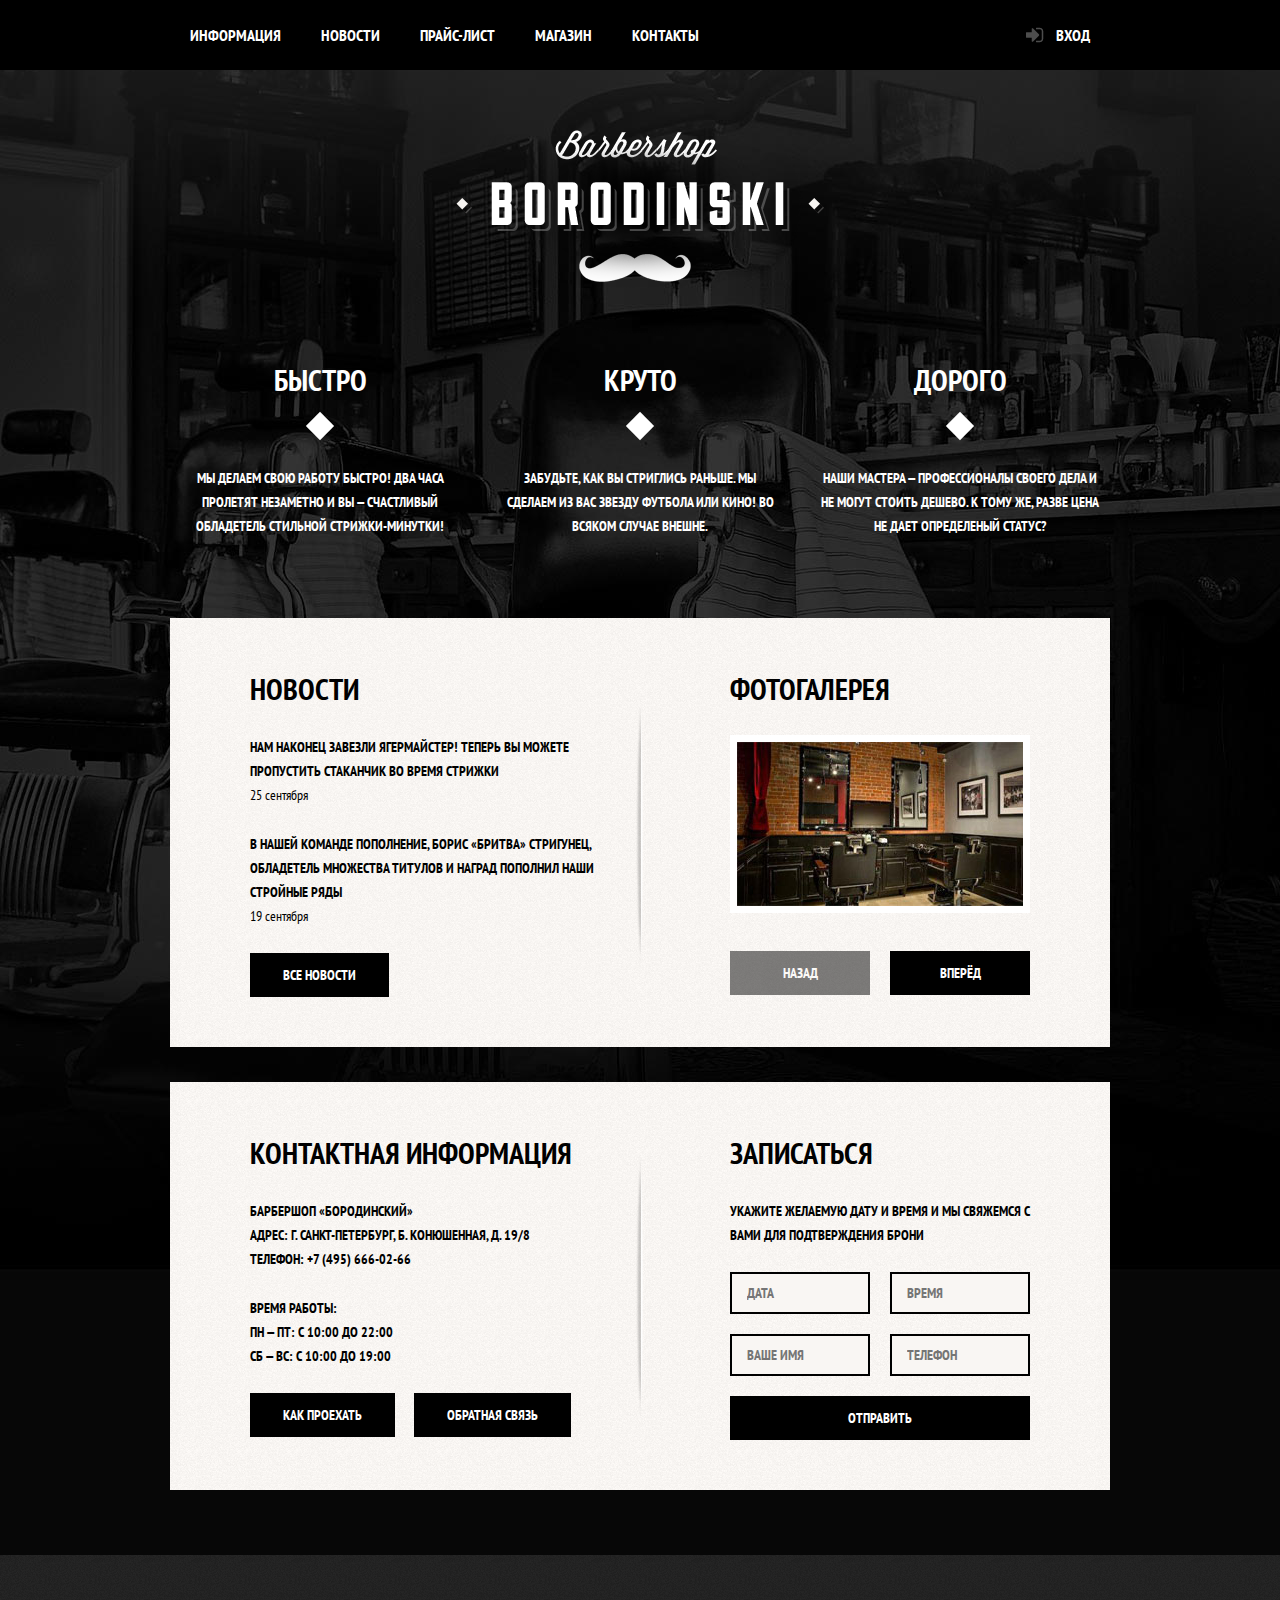
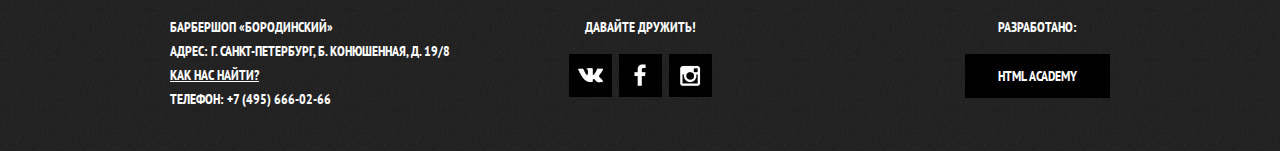
<file: index.html>
<!DOCTYPE html>
<html lang="ru">
<head>
  <meta charset="UTF-8">
  <title>Барбершоп «Бородинский»</title>
  <link href="https://fonts.googleapis.com/css?family=PT+Sans+Narrow:400,700&amp;subset=cyrillic" rel="stylesheet">
  <link href="./css/normalize.css" rel="stylesheet">
  <link href="./css/style.css" rel="stylesheet">
</head>
<body>
  <header class="main-header">
    <div class="container clearfix">
      <nav class="main-navigation">
        <ul>
          <li><a href="#">Информация</a></li>
          <li><a href="#">Новости</a></li>
          <li><a href="./price.html">Прайс-лист</a></li>
          <li><a href="#">Магазин</a></li>
          <li><a href="#">Контакты</a></li>
        </ul>
      </nav>
      <div class="user-block">
        <a class="login" href="#">Вход</a>
      </div>
    </div>
  </header>
  <main class="container">
    <img class="index-logo" alt="Барбершоп «Бородинский»" src="./img/index-logo.png" width="368" height="204">
    <div class="features clearfix">
      <div class="features-item">
        <div class="features-name">Быстро</div>
        <p>Мы делаем свою работу быстро! Два часа пролетят незаметно и вы — счастливый обладетель стильной стрижки-минутки!</p>
      </div>
      <div class="features-item">
        <div class="features-name">Круто</div>
        <p>Забудьте, как вы стриглись раньше. Мы сделаем из вас звезду футбола или кино! Во всяком случае внешне.</p>
      </div>
      <div class="features-item">
        <div class="features-name">Дорого</div>
        <p>Наши мастера — профессионалы своего дела и не могут стоить дешево. К тому же, разве цена не дает определеный статус?</p>
      </div>
    </div>
    <div class="index-content clearfix">
      <div class="index-content-left">
        <h2>Новости</h2>
        <ul class="news-preview">
          <li>
            <p>Нам наконец завезли ягермайстер! Теперь вы можете пропустить стаканчик во время стрижки</p>
            <time datetime="2016-09-25">25 сентября</time>
          </li>
          <li>
            <p>В нашей команде пополнение, Борис «Бритва» Стригунец, обладетель множества титулов и наград пополнил наши стройные ряды</p>
            <time datetime="2016-09-19">19 сентября</time>
          </li>
        </ul>
        <a class="btn" href="#">Все новости</a>
      </div>
      <div class="index-content-right">
        <h2>Фотогалерея</h2>
        <div class="gallery">
          <img alt="" src="./img/index-gallery-photo.jpg" width="286" height="164">
          <button class="btn gallery-prev disabled" type="button">Назад</button>
          <button class="btn gallery-next" type="button">Вперёд</button>
        </div>
      </div>
    </div>
    <div class="index-content clearfix">
      <div class="index-content-left">
        <h2>Контактная информация</h2>
        <p>
          Барбершоп «Бородинский»<br>
          Адрес: г. Санкт-Петербург, Б. Конюшенная, д. 19/8<br>
          Телефон: +7 (495) 666-02-66
        </p>
        <p>
          Время работы:<br>
          пн — пт: с 10:00 до 22:00<br>
          сб — вс: с 10:00 до 19:00
        </p>
        <a class="btn js-show-map" href="#">Как проехать</a>
        <a class="btn" href="#">Обратная связь</a>
      </div>
      <div class="index-content-right">
        <h2>Записаться</h2>
        <p>Укажите желаемую дату и время и мы свяжемся с вами для подтверждения брони</p>
        <form class="appointment-form" action="" method="post">
          <input name="date" type="text" placeholder="Дата">
          <input name="time" type="text" placeholder="Время">
          <input name="name" type="text" placeholder="Ваше имя">
          <input name="phone" type="tel" placeholder="Телефон">
          <button class="btn" type="submit">Отправить</button>
        </form>
      </div>
    </div>
  </main>
  <footer class="main-footer">
    <div class="container clearfix">
      <div class="footer-contacts">
        Барбершоп «Бородинский»<br>
        Адрес: г. Санкт-Петербург, Б. Конюшенная, д. 19/8<br>
        <a href="#">Как нас найти?</a><br>
        Телефон: +7 (495) 666-02-66
      </div>
      <div class="footer-social">
        <p>Давайте дружить!</p>
        <a class="social-btn social-btn-vk" href="#">ВКонтакте</a>
        <a class="social-btn social-btn-fb" href="#">Фейсбук</a>
        <a class="social-btn social-btn-ig" href="#">Инстаграм</a>
      </div>
      <div class="footer-copyright">
        <p>Разработано:</p>
        <a class="btn" href="#">HTML Academy</a>
      </div>
    </div>
  </footer>
  <div class="modal-content">
    <button class="modal-content-close" type="button" title="Закрыть">Закрыть</button>
    <h2 class="modal-content-title">Личный кабинет</h2>
    <p>Введите пожалуйста свой логин и пароль</p>
    <form class="login-form" action="" method="post">
      <input class="icon-user" name="login" type="text" placeholder="Логин">
      <input class="icon-password" name="password" type="password" placeholder="Пароль">
      <label class="login-checkbox">
        <input name="remember" type="checkbox">
        <span class="checkbox-indicator"></span>
        Запомните меня
      </label>
      <a class="restore" href="#">Я забыл пароль!</a>
      <button class="btn" type="submit">Войти</button>
    </form>
  </div>
  <div class="modal-content-map">
    <button class="modal-content-close" type="button" title="Закрыть"></button>
    <iframe src="https://www.google.com/maps/embed?pb=!1m18!1m12!1m3!1d1998.5991043651586!2d30.320894616097!3d59.938794181876254!2m3!1f0!2f0!3f0!3m2!1i1024!2i768!4f13.1!3m3!1m2!1s0x4696310fca5ba729%3A0xea9c53d4493c879f!2sBolshaya+Konyushennaya+ul.%2C+19%2C+Sankt-Peterburg%2C+191186!5e0!3m2!1sen!2sru!4v1502239810382" width="766" height="561" frameborder="0" style="border:0" allowfullscreen></iframe>
  </div>
  <div class="modal-overlay"></div>
  <script src="./js/scripts.js"></script>
</body>
</html>
</file>
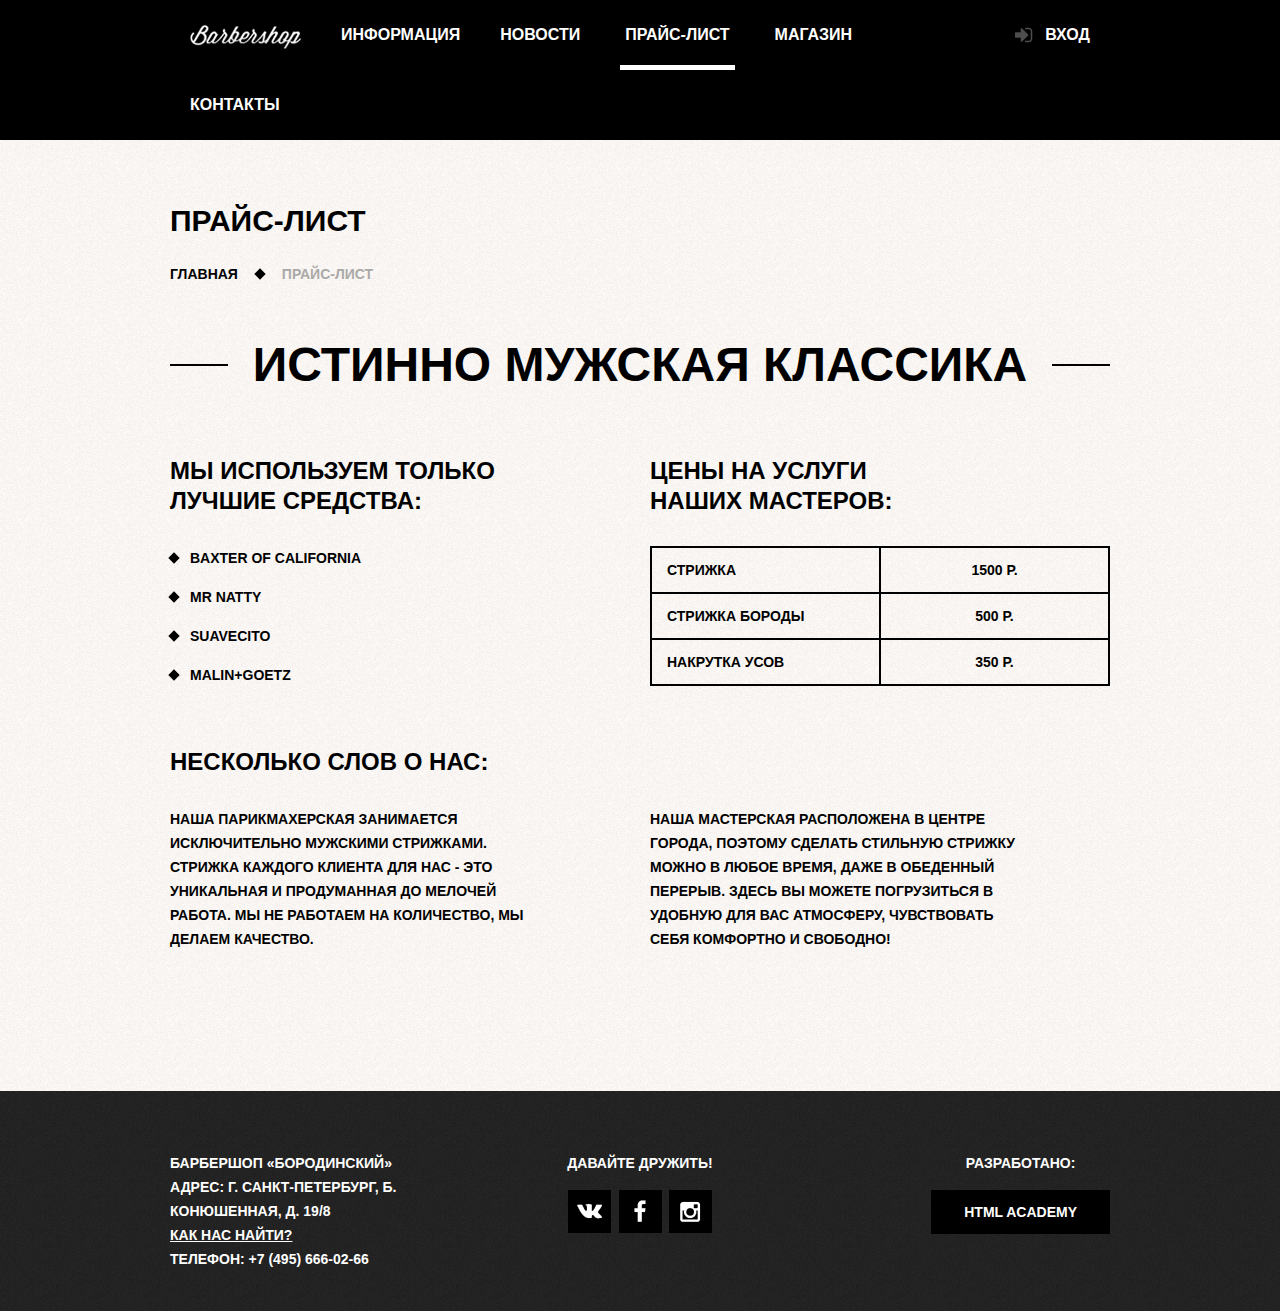
<file: price.html>
<!DOCTYPE html>
<html lang="ru">
<head>
  <meta charset="UTF-8">
  <title>Барбершоп «Бородинский»</title>
  <link href="./css/normalize.css" rel="stylesheet">
  <link href="./css/style.css" rel="stylesheet">
</head>
<body class="inner-page">
  <header class="main-header">
    <div class="container clearfix">
      <nav class="main-navigation">
        <a class="header-logo" href="./index.html"><img alt="Главная" src="./img/header-logo.png" width="111" height="24"></a>
        <ul>
          <li><a href="#">Информация</a></li>
          <li><a href="#">Новости</a></li>
          <li class="active"><span>Прайс-лист</span></li>
          <li><a href="#">Магазин</a></li>
          <li><a href="#">Контакты</a></li>
        </ul>
      </nav>
      <div class="user-block">
        <a class="login" href="#">Вход</a>
      </div>
    </div>
  </header>
  <main class="container clearfix">
    <div class="inner-page-title">
      <h1>Прайс-лист</h1>
      <ul class="breadcrumbs">
        <li><a href="./index.html">Главная</a></li>
        <li class="current">Прайс-лист</li>
      </ul>
    </div>
    <div class="inner-content">
      <div class="promo-heading">
        <h2>Истинно мужская классика</h2>
      </div>
      <div class="inner-columns clearfix">
        <div class="inner-column-left">
          <h2>Мы используем только <br> лучшие средства:</h2>
          <ul class="custom-list-1">
            <li>Baxter of California</li>
            <li>Mr Natty</li>
            <li>Suavecito</li>
            <li>Malin+Goetz</li>
          </ul>
        </div>
        <div class="inner-column-right">
          <h2>Цены на услуги <br> наших мастеров:</h2>
          <table class="price-table">
            <tr>
              <td>Стрижка</td>
              <td>1500 р.</td>
            </tr>
            <tr>
              <td>Стрижка бороды</td>
              <td>500 р.</td>
            </tr>
            <tr>
              <td>Накрутка усов</td>
              <td>350 р.</td>
            </tr>
          </table>
        </div>
      </div>
      <div class="inner-columns clearfix">
        <h2>Несколько слов о нас:</h2>
        <div class="inner-column-left">
          <p class="short-text">Наша парикмахерская занимается исключительно мужскими стрижками. Стрижка каждого клиента для нас - это уникальная и продуманная до мелочей работа. Мы не работаем на количество, мы делаем качество.</p>
        </div>
        <div class="inner-column-right">
          <p class="short-text">Наша мастерская расположена в центре города, поэтому сделать стильную стрижку можно в любое время, даже в обеденный перерыв. Здесь вы можете погрузиться в удобную для вас атмосферу, чувствовать себя комфортно и свободно!</p>
        </div>
      </div>
    </div>
  </main>
  <footer class="main-footer">
    <div class="container clearfix">
      <div class="footer-contacts">
        Барбершоп «Бородинский»<br>
        Адрес: г. Санкт-Петербург, Б. Конюшенная, д. 19/8<br>
        <a href="#">Как нас найти?</a><br>
        Телефон: +7 (495) 666-02-66
      </div>
      <div class="footer-social">
        <p>Давайте дружить!</p>
        <a class="social-btn social-btn-vk" href="#">ВКонтакте</a>
        <a class="social-btn social-btn-fb" href="#">Фейсбук</a>
        <a class="social-btn social-btn-ig" href="#">Инстаграм</a>
      </div>
      <div class="footer-copyright">
        <p>Разработано:</p>
        <a class="btn" href="#">HTML Academy</a>
      </div>
    </div>
  </footer>
</body>
</html>
</file>
<file: css/style.css>
body {
  min-width: 960px;

  text-transform: uppercase;

  color: #fff;
  background: #000 url("../img/body-bg.jpg") no-repeat center top;

  font-family: "PT Sans Narrow", "Arial", sans-serif;
  font-size: 14px;
  font-weight: 700;
  line-height: 24px;
}

.clearfix::after {
  display: table;
  clear: both;

  content: "";
}

.container {
  width: 940px;
  margin: 0 auto;
}

.main-header {
  margin-bottom: 60px;

  color: #fff;
  background-color: #000;
}

.main-navigation {
  float: left;

  width: 780px;
}

.main-navigation ul {
  margin: 0;
  padding: 0;

  list-style: none;

  font-size: 0;
}

.main-navigation li {
  display: inline-block;

  vertical-align: top;

  font-size: 16px;
  line-height: 20px;
}

.main-navigation a {
  display: block;

  padding: 25px 20px;

  text-decoration: none;

  color: #fff;
}

.main-navigation a:hover {
  background: #242424;
}

.user-block {
  float: right;

  max-width: 140px;
}

.login {
  position: relative;

  display: inline-block;

  padding: 25px 20px;
  padding-left: 50px;

  vertical-align: top;
  text-decoration: none;

  color: #fff;

  font-size: 16px;
  line-height: 20px;
}

.login:hover {
  background: #242424;
}

.login::before {
  position: absolute;
  top: 26px;
  left: 20px;

  width: 18px;
  height: 18px;

  content: "";

  opacity: 0.3;
  background: transparent url("../img/sprite.png") no-repeat;
  background-position: 0 -129px;
}

.login:hover::before {
  opacity: 1;
}

.index-logo {
  display: block;

  width: 368px;
  height: 204px;
  margin: 0 auto;
  margin-bottom: 25px;
}

.features {
  margin-bottom: 80px;
}

.features-item {
  float: left;

  width: 300px;
  margin-right: 20px;

  text-align: center;
}

.features-item:last-child {
  margin-right: 0;
}

.features-name {
  position: relative;

  margin-bottom: 30px;
  padding-bottom: 35px;

  font-size: 30px;
  line-height: 42px;
}

.features-name::after {
  position: absolute;
  bottom: 0;
  left: 50%;

  display: block;

  width: 20px;
  height: 20px;
  margin-left: -10px;

  content: "";
  transform: rotate(45deg);

  background-color: #fff;
}

.features-item p {
  margin: 10px;
  margin-bottom: 0;
}

.index-content {
  margin-bottom: 35px;
  padding: 50px 80px;

  color: #000;
  background: url("../img/index-content-shadow.png") no-repeat center, #f8f5f2 url("../img/pattern-light.png");
}

.index-content-left {
  float: left;

  width: 380px;
}

.index-content-right {
  float: right;

  width: 300px;
}

.index-content h2 {
  margin: 0;
  margin-bottom: 25px;

  font-size: 30px;
  line-height: 42px;
}

.index-content p {
  margin: 0;
  margin-bottom: 25px;
}

.news-preview {
  margin: 0;
  padding: 0;
  padding-right: 35px;

  list-style: none;
}

.news-preview li {
  margin-bottom: 25px;
}

.news-preview p {
  margin-bottom: 0;
}

.news-preview time {
  text-transform: none;

  font-weight: 400;
}

.btn {
  display: inline-block;

  margin-right: 16px;
  padding: 10px 33px;

  cursor: pointer;
  text-align: center;
  vertical-align: top;
  text-decoration: none;
  text-transform: uppercase;

  color: #fff;
  border: none;
  outline: none;
  background-color: #000;

  font-family: "PT Sans Narrow", "Arial", sans-serif;
  font-size: 14px;
  font-weight: 700;
  line-height: 24px;
}

.btn:hover,
.btn:active {
  background-color: #663d15;
}

.btn.disabled,
.btn:disabled {
  cursor: default;

  opacity: 0.5;
}

.btn.disabled:hover,
.btn:disabled:hover {
  background-color: #000;
}

.gallery {
  position: relative;

  height: 260px;
}

.gallery img {
  display: block;

  width: 286px;
  height: 164px;
  margin: 0;

  border: 7px solid #fff;
  background-color: #ccc;
}

.gallery .btn {
  position: absolute;
  bottom: 0;

  width: 140px;
  margin: 0;
}

.gallery-prev {
  left: 0;
}

.gallery-next {
  right: 0;
}

.appointment-form input {
  float: left;

  width: 106px;
  margin-right: 20px;
  margin-bottom: 20px;
  padding: 7px 15px;

  text-transform: inherit;

  color: inherit;
  border: 2px solid #000;
  outline: none;
  background-color: #f9f6f3;

  font: inherit;
}

.appointment-form input:focus {
  border: 2px solid #663d15;
}

.appointment-form input:nth-child(2n) {
  margin-right: 0;
}

.appointment-form .btn {
  clear: both;

  width: 100%;
}

.main-footer {
  margin-top: 65px;
  padding-top: 60px;
  padding-bottom: 40px;

  color: #fff;
  background: #252525 url("../img/pattern-dark.png");
}

.footer-contacts {
  float: left;

  width: 320px;
  margin-right: 60px;
}

.footer-contacts a {
  color: #fff;
}

.footer-contacts a:hover {
  text-decoration: none;
}

.footer-social {
  float: left;

  width: 180px;

  text-align: center;
}

.footer-social p {
  margin: 0;
  margin-bottom: 15px;
}

.social-btn {
  display: inline-block;

  width: 43px;
  height: 43px;
  margin: 0 2px;

  vertical-align: top;
  text-decoration: none;

  background: #000 url("../img/sprite.png") no-repeat center;

  font-size: 0;
}

.social-btn:hover {
  filter: invert(100%);
}

.social-btn-vk {
  background-position: 0 -86px;
}

.social-btn-fb {
  background-position: 0 0;
}

.social-btn-ig {
  background-position: 0 -43px;
}

.footer-copyright {
  float: right;

  max-width: 180px;
}

.footer-copyright p {
  margin: 0;
  margin-bottom: 15px;

  text-align: center;
}

.footer-copyright .btn {
  margin-right: 0;
}

.footer-copyright .btn:hover {
  color: #000;
  background-color: #fff;
}

.modal-content {
  position: fixed;
  z-index: 20;
  top: 120px;
  left: 50%;

  display: none;

  width: 300px;
  margin-left: -230px;
  padding: 50px 80px;

  color: #000;
  background: #f8f3f0 url("../img/pattern-light.png");
  box-shadow: 0 30px 50px rgba(0, 0, 0, 0.7);
}

.modal-content-map {
  position: fixed;
  z-index: 20;
  top: 50%;
  left: 50%;

  display: none;

  width: 766px;
  height: 561px;
  margin-top: -280px;
  margin-left: -390px;

  border: 7px solid white;
  background: #e9e5dc url("../img/map.png");
  box-shadow: 0 30px 50px rgba(0, 0, 0, 0.7);
}

.modal-overlay {
  position: fixed;
  z-index: 10;
  top: 0;
  left: 0;

  display: none;

  width: 100%;
  height: 100%;

  background: rgba(0, 0, 0, 0.5);
}

.modal-content-close {
  position: absolute;
  top: 0;
  right: -34px;

  width: 22px;
  height: 22px;

  cursor: pointer;

  border: 0;
  outline: 0;
  background-color: transparent;

  font-size: 0;
}

.modal-content-close::before,
.modal-content-close::after {
  position: absolute;
  top: 10px;
  left: 2px;

  width: 19px;
  height: 3px;

  content: "";

  border-radius: 1px;
  background-color: #d0d0d0;
}

.modal-content-close::before {
  transform: rotate(45deg);
}

.modal-content-close::after {
  transform: rotate(-45deg);
}

.modal-content h2 {
  margin: 0;
  margin-bottom: 20px;

  font-size: 30px;
  line-height: 42px;
}

.modal-content p {
  margin: 0;
  margin-bottom: 14px;
}

.modal-content .login-form {
  margin-top: 30px;
  margin-bottom: 10px;
}

.login-form input[type="text"],
.login-form input[type="password"] {
  width: 236px;
  margin: 0;
  margin-bottom: 10px;
  padding: 10px 20px;
  padding-right: 40px;

  text-transform: uppercase;

  color: #000;
  border: 2px solid #000;
  outline: none;
  background-color: #f9f6f3;

  font-family: "PT Sans Narrow", "Arial", sans-serif;
  font-size: 14px;
  font-weight: 700;
  line-height: 24px;
}

.login-form input:focus {
  border-color: #663d15;
}

.login-form input.icon-user {
  background-image: url("../img/sprite.png");
  background-repeat: no-repeat;
  background-position: 100% -504px;
}

.login-form input.icon-password {
  background-image: url("../img/sprite.png");
  background-repeat: no-repeat;
  background-position: 100% -504px;
}

.login-form .restore {
  float: right;

  color: #000;
}

.login-form .btn {
  width: 100%;
  margin-top: 15px;
}

.login-checkbox input[type="checkbox"] {
  display: none;
}

.login-checkbox input[type="checkbox"] + .checkbox-indicator {
  position: absolute;
  top: -3px;
  left: 0;

  width: 17px;
  height: 17px;

  border: 2px solid #000;
}

.login-checkbox input[type="checkbox"]:checked + .checkbox-indicator::before,
.login-checkbox input[type="checkbox"]:checked + .checkbox-indicator::after {
  position: absolute;
  top: 8px;
  left: 1px;

  width: 15px;
  height: 2px;

  content: "";

  background-color: #000;
}

.login-checkbox input[type="checkbox"]:checked + .checkbox-indicator::before {
  transform: rotate(45deg);
}


.login-checkbox input[type="checkbox"]:checked + .checkbox-indicator::after {
  transform: rotate(-45deg);
}

.login-checkbox {
  position: relative;

  padding-left: 30px;

  cursor: pointer;
}

.login-checkbox:hover {
  color: #663d15;
}

@keyframes bounce {
  0%   { transform: translateY(-2000px); }
  70%  { transform: translateY(30px);    }
  90%  { transform: translateY(-10px);   }
  100% { transform: translateY(0);       }
}

@keyframes shake {
  0%, 100%                { transform: translateX(0);     }
  10%, 30%, 50%, 70%, 90% { transform: translateX(-10px); }
  20%, 40%, 60%, 80%      { transform: translateX(10px);  }
}

.modal-content-show {
  display: block;

  animation: bounce 0.6s;
}

.modal-error {
  animation: shake 0.6s;
}

.main-navigation .header-logo {
  float: left;

  width: 111px;
  height: 20px;
}

.main-navigation .header-logo .img {
  width: 111px;
  height: 24px;
}

.main-navigation .header-logo:hover {
  background: none;
}

.main-navigation .active {
  position: relative;

  content: "";

  background-color: none;
}

.main-navigation .active::after {
  position: absolute;
  right: 20px;
  bottom: 0;
  left: 20px;

  height: 5px;

  content: "";

  background-color: #fff;
}

.main-navigation .active span {
  display: block;

  padding: 25px;
}

.inner-page {
  color: #000;
  background: #f8f3f0 url("../img/pattern-light.png") repeat;
}

.inner-page .main-header {
  margin-bottom: 60px;
}

.inner-page-title h1 {
  margin: 0;
  margin-bottom: 20px;
  padding: 0;

  font-size: 30px;
  line-height: 42px;
}

.breadcrumbs {
  margin: 0;
  padding: 0;

  list-style: none;
}

.breadcrumbs li {
  position: relative;

  display: inline;

  padding-right: 40px;
}

.breadcrumbs li::after {
  position: absolute;
  top: 4px;
  right: 14px;

  width: 8px;
  height: 8px;

  content: "";
  transform: rotate(45deg);

  background-color: #000;
}

.breadcrumbs a {
  text-decoration: none;

  color: #000;
}

.breadcrumbs a:hover {
  text-decoration: underline;
}

.breadcrumbs .current {
  color: #aba9a7;
}

.breadcrumbs .current::after {
  display: none;
}

.inner-content {
  margin-bottom: 75px;
}

.inner-content h2 {
  margin-top: 60px;
  margin-bottom: 30px;

  font-size: 24px;
  line-height: 30px;
}

.inner-content h3 {
  margin-top: 60px;
  margin-bottom: 30px;

  font-size: 20px;
  line-height: 24px;
}

.inner-content h2 + h3 {
  margin-top: 30px;
}

.inner-content p {
  margin: 14px 0;
}

.inner-content table {
  border-collapse: collapse;
}

.inner-content td {
  padding: 10px 15px;

  border: 2px solid #000;
}

.promo-heading {
  margin-top: 55px;
  margin-bottom: 65px;

  text-align: center;
}

.promo-heading h2 {
  position: relative;
  z-index: 2;

  display: inline-block;

  margin: 0;
  padding: 0 25px;

  text-align: center;

  background: #f8f3f0 url("../img/pattern-light.png") repeat;

  font-size: 48px;
  line-height: 48px;
}

.promo-heading::after {
  position: relative;
  z-index: 1;
  top: -25px;

  display: block;

  content: "";

  border-bottom: 2px solid #000000;
}

.custom-list-1 {
  margin: 14px 0;
  padding: 0;

  list-style: none;
}

.custom-list-1 li {
  position: relative;

  margin-bottom: 15px;
  padding-left: 20px;
}

.custom-list-1 li::before {
  position: absolute;
  top: 8px;
  left: 0;

  width: 8px;
  height: 8px;

  content: "";
  transform: rotate(45deg);

  background-color: #000;
}

.price-table {
  width: 100%;
}

.price-table td {
  width: 50%;
}

.price-table td:last-child {
  text-align: center;
}

.inner-columns {
  margin: 60px 0;
}

.inner-column-left,
.inner-column-right {
  width: 460px;
}

.inner-column-left {
  float: left;
}

.inner-column-right {
  float: right;
}

.inner-column-left *:first-child,
.inner-column-right *:first-child {
  margin-top: 0;
}

.inner-column-left *:last-child,
.inner-column-right *:last-child {
  margin-bottom: 0;
}

.short-text {
  padding-right: 75px;
}
</file>
